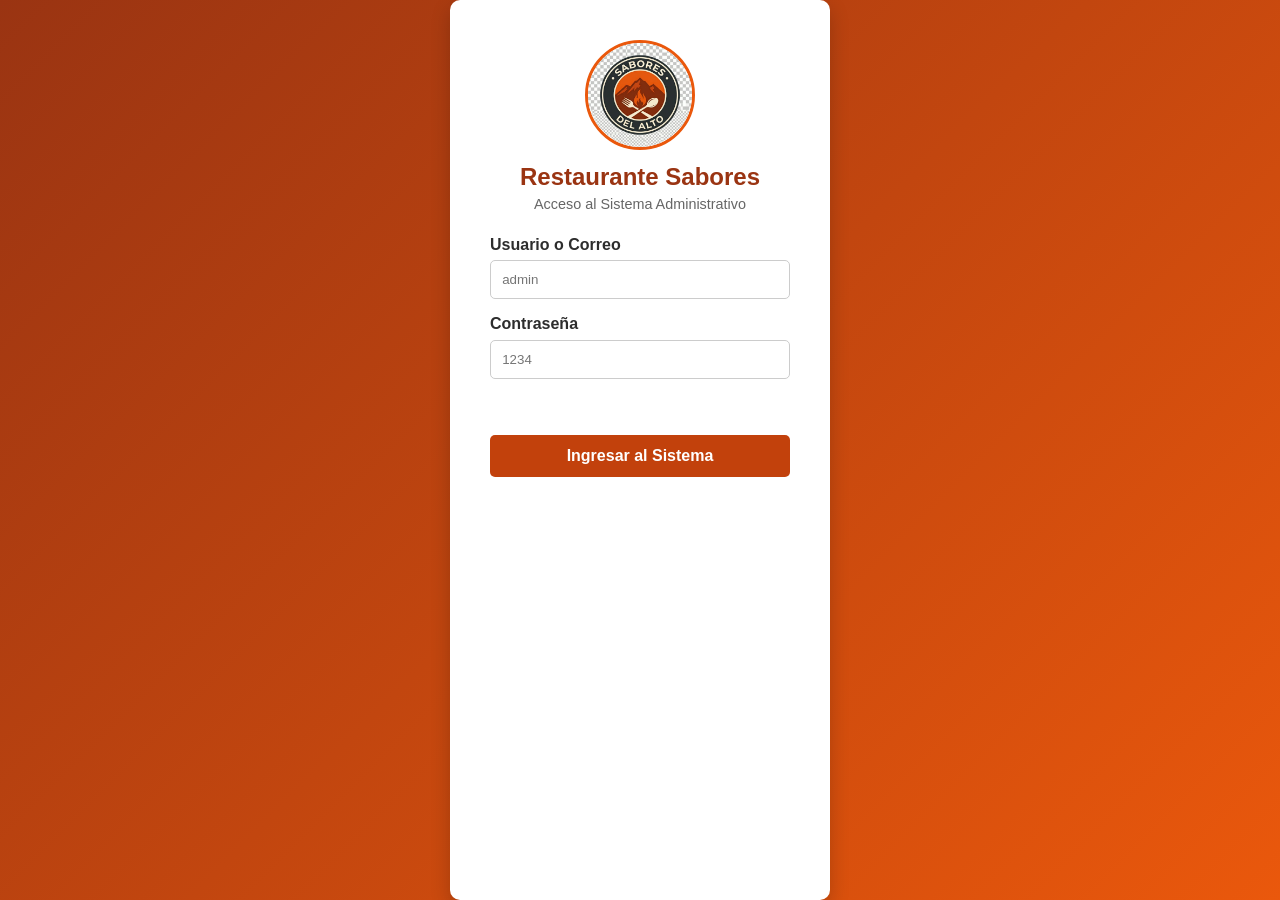
<file: index.html>
<!DOCTYPE html>
<html lang="es">
<head>
    <meta charset="UTF-8">
    <meta name="viewport" content="width=device-width, initial-scale=1.0">
    <title>Login - Restaurante Sabores del Alto</title>
    <link rel="stylesheet" href="css/estilos.css">
    <link rel="stylesheet" href="css/responsive.css">
</head>
<body class="login-body">
    <main class="login-container">
        <div class="logo-login">
            <img src="img/logo.png" alt="Logo Sabores del Alto" class="img-logo-login">
        </div>
        <h2>Restaurante Sabores</h2>
        <p class="subtitulo">Acceso al Sistema Administrativo</p>
        <form id="loginForm">
            <div class="input-group">
                <label for="usuario">Usuario o Correo</label>
                <input type="text" id="usuario" placeholder="admin">
            </div>
            <div class="input-group">
                <label for="password">Contraseña</label>
                <input type="password" id="password" placeholder="1234">
            </div>
            <p id="mensajeError" class="error"></p>
            <button type="submit">Ingresar al Sistema</button>
        </form>
    </main>
    <script src="js/script.js"></script>
</body>
</html>
</file>
<file: css/estilos.css>
* { box-sizing: border-box; margin: 0; padding: 0; font-family: 'Segoe UI', Tahoma, Geneva, Verdana, sans-serif; }
body { background-color: #fdf8f5; color: #2d2d2d; display: flex; flex-direction: column; min-height: 100vh; }

/* Login */
.login-body { justify-content: center; align-items: center; background: linear-gradient(135deg, #9a3412, #ea580c); }
.login-container { background: #fff; padding: 2.5rem; border-radius: 10px; box-shadow: 0 8px 20px rgba(0,0,0,0.2); width: 100%; max-width: 380px; }
.login-container h2 { text-align: center; color: #9a3412; margin-bottom: 0.3rem; }
.subtitulo { text-align: center; color: #666; font-size: 0.9rem; margin-bottom: 1.5rem; }
.input-group { margin-bottom: 1rem; }
.input-group label { display: block; margin-bottom: 0.4rem; font-weight: 600; }
.input-group input { width: 100%; padding: 0.7rem; border: 1px solid #ccc; border-radius: 5px; }
button { width: 100%; padding: 0.75rem; background: #c2410c; color: #fff; border: none; border-radius: 5px; cursor: pointer; font-size: 1rem; font-weight: bold; margin-top: 0.5rem; }
button:hover { background: #9a3412; }
.error { color: #dc2626; font-size: 0.9rem; margin-bottom: 0.8rem; min-height: 1.2rem; text-align: center; }

/* Estructura Principal */
header { background: #9a3412; color: #fff; padding: 1rem 2rem; display: flex; justify-content: space-between; align-items: center; }
header button { width: auto; background: #450a0a; padding: 0.5rem 1rem; margin: 0; }
nav { background: #c2410c; padding: 0.6rem 2rem; }
nav ul { list-style: none; display: flex; gap: 1.5rem; }
nav a { color: #fff; text-decoration: none; font-weight: 600; padding: 0.3rem 0.6rem; border-radius: 4px; }
nav a.activo, nav a:hover { background: #7c2d12; }

.contenedor-principal { display: flex; flex: 1; padding: 2rem; gap: 2rem; }
main { flex: 3; }
aside { flex: 1; background: #fff; padding: 1.5rem; border-radius: 8px; box-shadow: 0 2px 8px rgba(0,0,0,0.08); height: fit-content; }
aside h3 { color: #9a3412; margin-bottom: 1rem; border-bottom: 2px solid #fed7aa; padding-bottom: 0.5rem; }
aside ul { padding-left: 1.2rem; margin-bottom: 1rem; }
aside li { margin-bottom: 0.6rem; }

.tarjetas { display: flex; gap: 1rem; margin-top: 1rem; flex-wrap: wrap; }
.card { background: #fff; padding: 1.5rem; border-radius: 8px; flex: 1; min-width: 200px; box-shadow: 0 2px 8px rgba(0,0,0,0.08); border-top: 4px solid #ea580c; }
.dato { font-size: 1.5rem; font-weight: bold; color: #c2410c; margin-top: 0.5rem; }
.precio { font-weight: bold; color: #16a34a; margin: 0.5rem 0; font-size: 1.1rem; }

.seccion-extra { margin-top: 2rem; }
.item-lista { background: #fff; padding: 1rem; border-radius: 6px; margin-top: 0.8rem; border-left: 4px solid #f97316; box-shadow: 0 1px 4px rgba(0,0,0,0.05); }
.formulario-caja { background: #fff; padding: 1.5rem; border-radius: 8px; margin-top: 1rem; box-shadow: 0 2px 8px rgba(0,0,0,0.08); max-width: 500px; }
.total-texto { font-size: 1.2rem; font-weight: bold; margin: 1rem 0; color: #9a3412; }
.btn-secundario { background: #16a34a; }
.btn-secundario:hover { background: #15803d; }

footer { background: #292524; color: #fff; text-align: center; padding: 1rem; margin-top: auto; }

.foto-plato {
    width: 100%;
    height: 160px;
    object-fit: cover;
    border-radius: 6px;
    margin-bottom: 0.8rem;
}
.logo-login {
    display: flex;
    justify-content: center;
    margin-bottom: 0.8rem;
}

.img-logo-login {
    width: 110px;
    height: 110px;
    object-fit: cover;
    border-radius: 50%;
    border: 3px solid #ea580c;
}

.marca-header {
    display: flex;
    align-items: center;
    gap: 0.8rem;
}

.img-logo-header {
    width: 48px;
    height: 48px;
    object-fit: cover;
    border-radius: 50%;
    border: 2px solid #ffffff;
}
</file>
<file: css/responsive.css>
@media (max-width: 768px) {
    header { flex-direction: column; gap: 1rem; text-align: center; }
    nav ul { flex-direction: column; align-items: center; gap: 0.5rem; }
    .contenedor-principal { flex-direction: column; padding: 1rem; }
    .tarjetas { flex-direction: column; }
    .login-container { margin: 1rem; }
}
</file>
